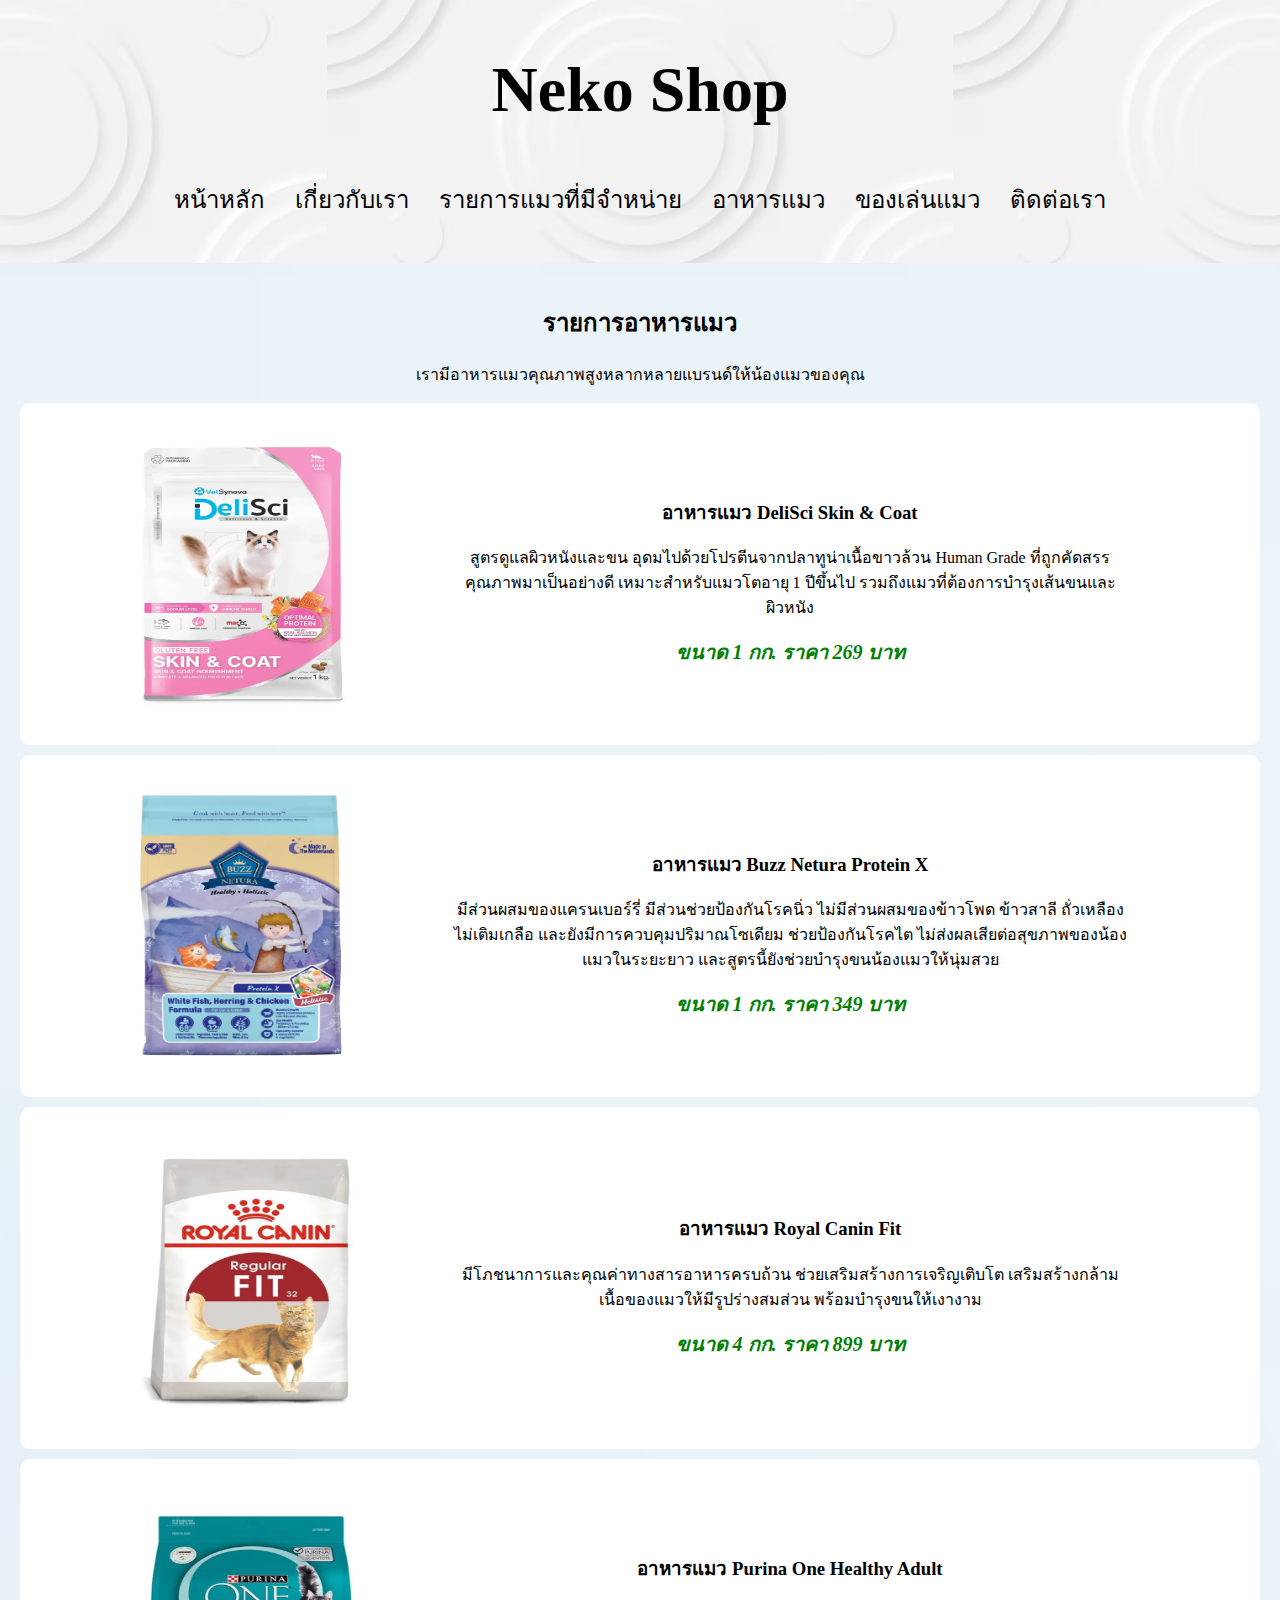
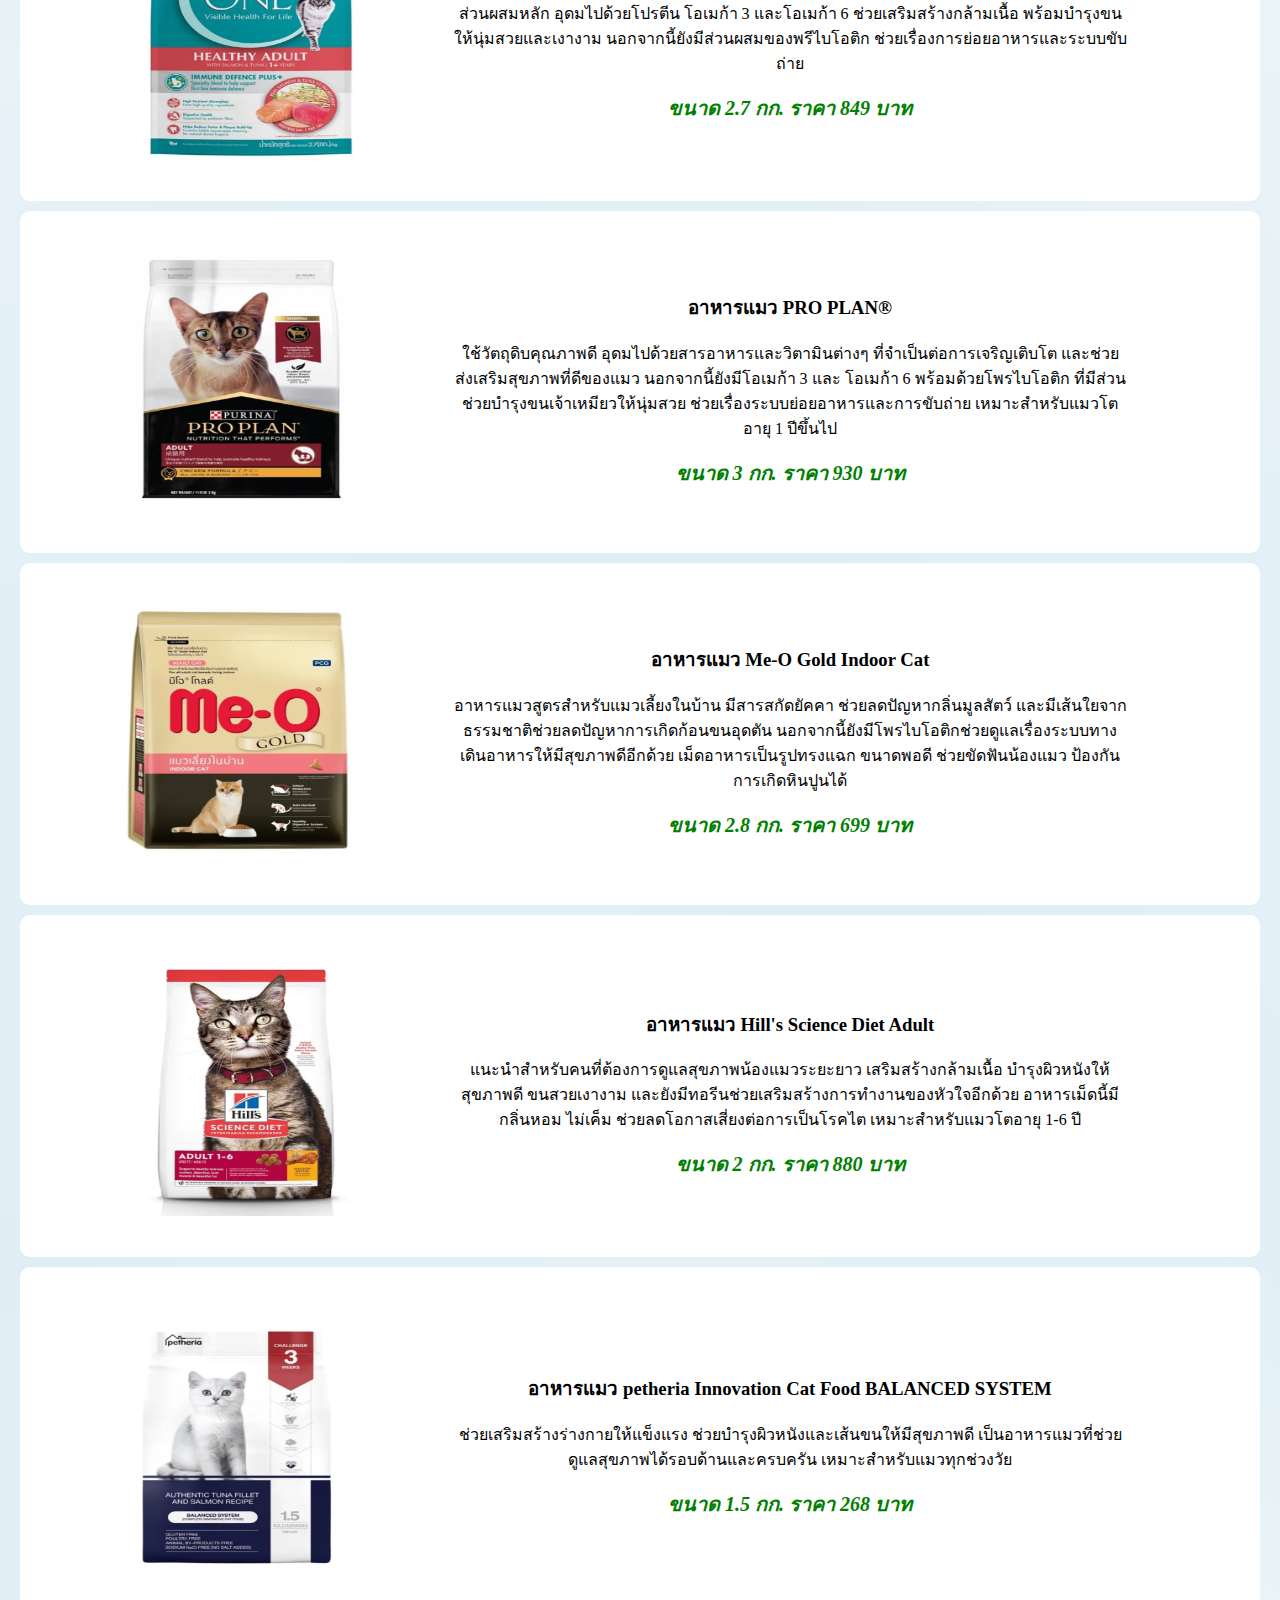
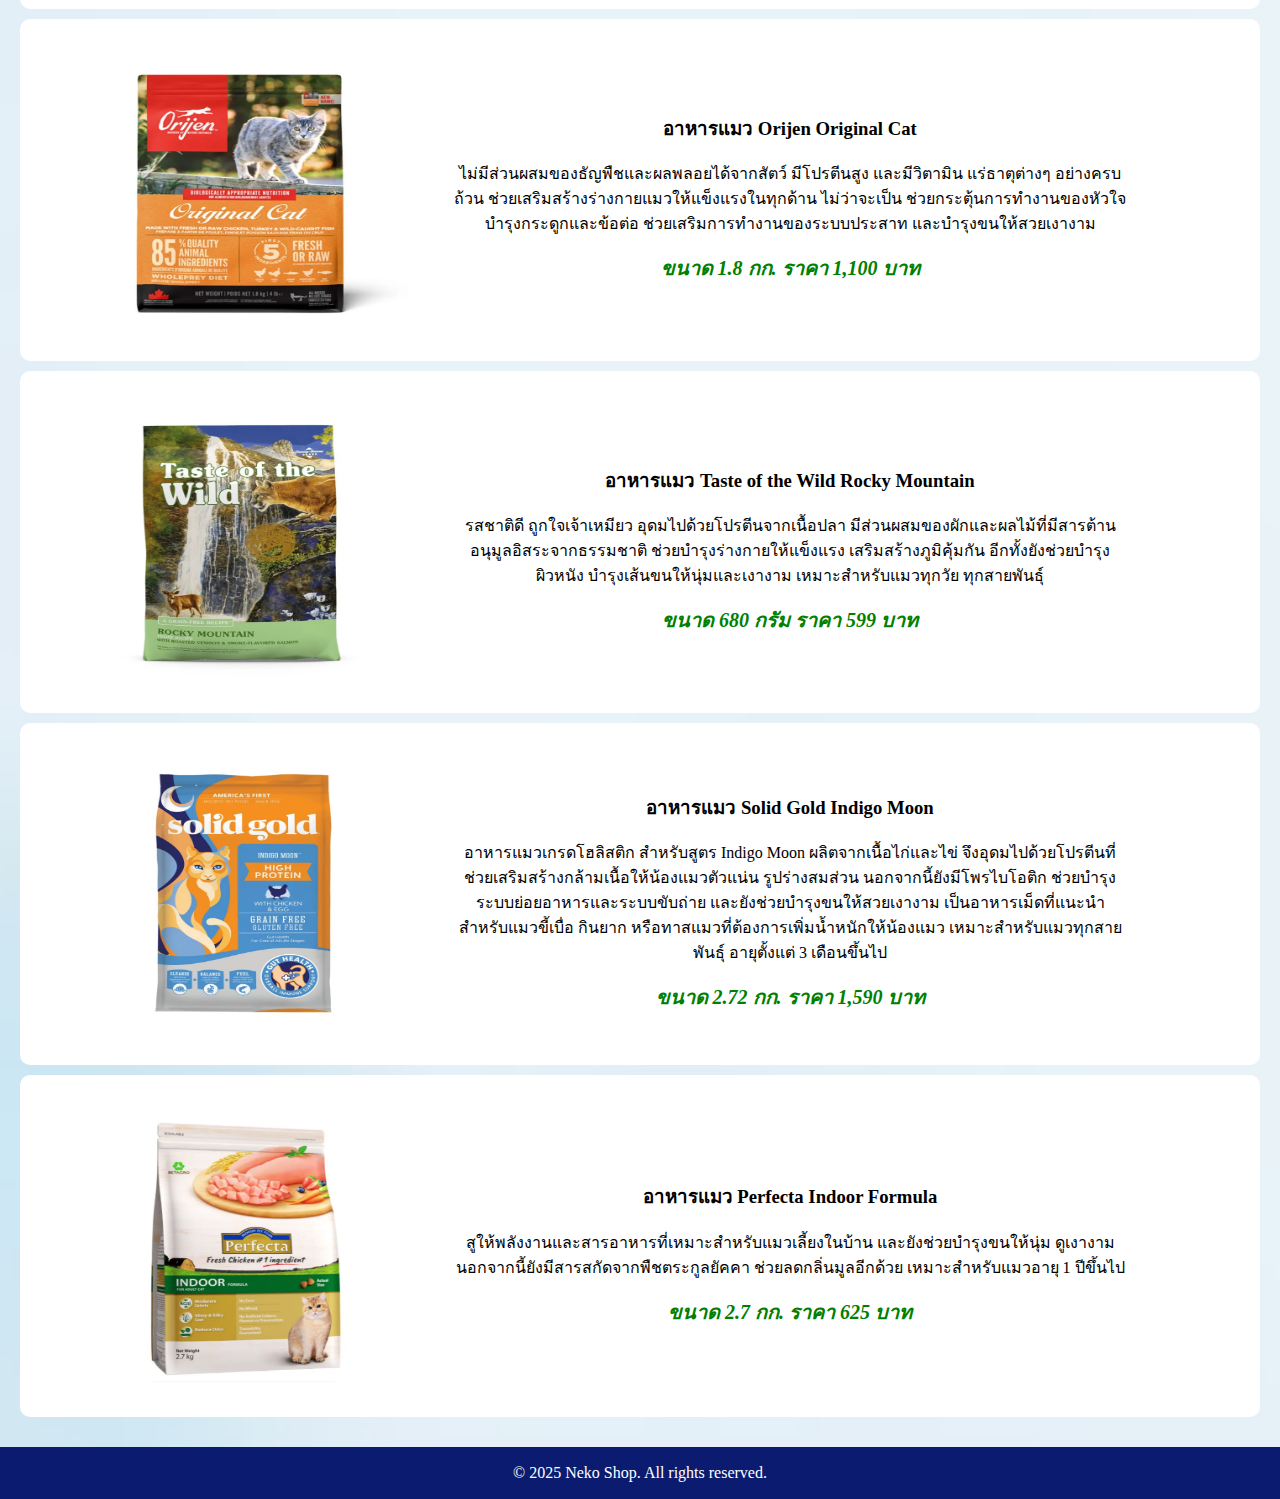
<file: my1stcategory.html>
<!DOCTYPE html>
<html lang="th">

<head>
    <meta charset="UTF-8">
    <meta name="viewport" content="width=device-width, initial-scale=1.0">
    <title>my1stcategory</title>
    <link rel="stylesheet" href="mystyle.css">
</head>

<body>
    <header>
        <h1>Neko Shop</h1>
        <nav>
            <ul>
                <li><a href="index.html#home">หน้าหลัก</a></li>
                <li><a href="index.html#about">เกี่ยวกับเรา</a></li>
                <li><a href="index.html#products">รายการแมวที่มีจำหน่าย</a></li>
                <li><a href="my1stcategory.html#petfood">อาหารแมว</a></li>
                <li><a href="my2ndcategory.html#pettoys">ของเล่นแมว</a></li>
                <li><a href="index.html#contact">ติดต่อเรา</a></li>
            </ul>
        </nav>
    </header>

    <section id="petfood">
        <h2>รายการอาหารแมว</h2>
        <p>เรามีอาหารแมวคุณภาพสูงหลากหลายแบรนด์ให้น้องแมวของคุณ</p>

        <div class="product">
            <table>
                <tr>
                    <td><img src="./resources/DeliSci Skin & Coat.jpg" alt="อาหารแมว"></td>
                    <td>
                        <h3>อาหารแมว DeliSci Skin & Coat</h3>
                        <p>สูตรดูแลผิวหนังและขน อุดมไปด้วยโปรตีนจากปลาทูน่าเนื้อขาวล้วน Human Grade ที่ถูกคัดสรรคุณภาพมาเป็นอย่างดี 
                            เหมาะสำหรับแมวโตอายุ 1 ปีขึ้นไป รวมถึงแมวที่ต้องการบำรุงเส้นขนและผิวหนัง</p>
                        <span>ขนาด 1 กก. ราคา 269 บาท</span>
                    </td>
                </tr>
            </table>
        </div>

        <div class="product">
            <table>
                <tr>
                    <td><img src="./resources/Buzz Netura Protein X.jpg" alt="อาหารแมว"></td>
                    <td>
                        <h3>อาหารแมว Buzz Netura Protein X</h3>
                        <p>มีส่วนผสมของแครนเบอร์รี่ มีส่วนช่วยป้องกันโรคนิ่ว ไม่มีส่วนผสมของข้าวโพด ข้าวสาลี ถั่วเหลือง ไม่เติมเกลือ 
                            และยังมีการควบคุมปริมาณโซเดียม ช่วยป้องกันโรคไต ไม่ส่งผลเสียต่อสุขภาพของน้องแมวในระยะยาว และสูตรนี้ยังช่วยบำรุงขนน้องแมวให้นุ่มสวย</p>
                        <span>ขนาด 1 กก. ราคา 349 บาท</span>
                    </td>
                </tr>
            </table>
        </div>

        <div class="product">
            <table>
                <tr>
                    <td><img src="./resources/Royal Canin Fit.jpg" alt="อาหารแมว"></td>
                    <td>
                        <h3>อาหารแมว Royal Canin Fit</h3>
                        <p>มีโภชนาการและคุณค่าทางสารอาหารครบถ้วน ช่วยเสริมสร้างการเจริญเติบโต เสริมสร้างกล้ามเนื้อของแมวให้มีรูปร่างสมส่วน พร้อมบำรุงขนให้เงางาม</p>
                        <span>ขนาด 4 กก. ราคา 899 บาท</span>
                    </td>
                </tr>
            </table>
        </div>

        <div class="product">
            <table>
                <tr>
                    <td><img src="./resources/Purina One Healthy Adult.jpg" alt="อาหารแมว"></td>
                    <td>
                        <h3>อาหารแมว Purina One Healthy Adult</h3>
                        <p>ส่วนผสมหลัก อุดมไปด้วยโปรตีน โอเมก้า 3 และโอเมก้า 6 ช่วยเสริมสร้างกล้ามเนื้อ พร้อมบำรุงขนให้นุ่มสวยและเงางาม 
                            นอกจากนี้ยังมีส่วนผสมของพรีไบโอติก ช่วยเรื่องการย่อยอาหารและระบบขับถ่าย</p>
                        <span>ขนาด 2.7 กก. ราคา 849 บาท</span>
                    </td>
                </tr>
            </table>
        </div>

        <div class="product">
            <table>
                <tr>
                    <td><img src="./resources/PRO PLAN®.jpg" alt="อาหารแมว"></td>
                    <td>
                        <h3>อาหารแมว PRO PLAN®</h3>
                        <p>ใช้วัตถุดิบคุณภาพดี อุดมไปด้วยสารอาหารและวิตามินต่างๆ ที่จำเป็นต่อการเจริญเติบโต และช่วยส่งเสริมสุขภาพที่ดีของแมว นอกจากนี้ยังมีโอเมก้า 3 และ 
                            โอเมก้า 6 พร้อมด้วยโพรไบโอติก ที่มีส่วนช่วยบำรุงขนเจ้าเหมียวให้นุ่มสวย ช่วยเรื่องระบบย่อยอาหารและการขับถ่าย เหมาะสำหรับแมวโตอายุ 1 ปีขึ้นไป</p>
                        <span>ขนาด 3 กก. ราคา 930 บาท</span>
                    </td>
                </tr>
            </table>
        </div>

        <div class="product">
            <table>
                <tr>
                    <td><img src="./resources/Me-O Gold Indoor Cat.jpg" alt="อาหารแมว"></td>
                    <td>
                        <h3>อาหารแมว Me-O Gold Indoor Cat</h3>
                        <p>อาหารแมวสูตรสำหรับแมวเลี้ยงในบ้าน มีสารสกัดยัคคา ช่วยลดปัญหากลิ่นมูลสัตว์ และมีเส้นใยจากธรรมชาติช่วยลดปัญหาการเกิดก้อนขนอุดตัน 
                            นอกจากนี้ยังมีโพรไบโอติกช่วยดูแลเรื่องระบบทางเดินอาหารให้มีสุขภาพดีอีกด้วย เม็ดอาหารเป็นรูปทรงแฉก ขนาดพอดี ช่วยขัดฟันน้องแมว 
                            ป้องกันการเกิดหินปูนได้</p>
                        <span>ขนาด 2.8 กก. ราคา 699 บาท</span>
                    </td>
                </tr>
            </table>
        </div>

        <div class="product">
            <table>
                <tr>
                    <td><img src="./resources/Hill's Science Diet Adult.jpg" alt="อาหารแมว"></td>
                    <td>
                        <h3>อาหารแมว Hill's Science Diet Adult</h3>
                        <p>แนะนำสำหรับคนที่ต้องการดูแลสุขภาพน้องแมวระยะยาว เสริมสร้างกล้ามเนื้อ บำรุงผิวหนังให้สุขภาพดี ขนสวยเงางาม 
                            และยังมีทอรีนช่วยเสริมสร้างการทำงานของหัวใจอีกด้วย อาหารเม็ดนี้มีกลิ่นหอม ไม่เค็ม ช่วยลดโอกาสเสี่ยงต่อการเป็นโรคไต 
                            เหมาะสำหรับแมวโตอายุ 1-6 ปี</p>
                        <span>ขนาด 2 กก. ราคา 880 บาท</span>
                    </td>
                </tr>
            </table>
        </div>

        <div class="product">
            <table>
                <tr>
                    <td><img src="./resources/petheria Innovation Cat Food BALANCED SYSTEM.jpg" alt="อาหารแมว"></td>
                    <td>
                        <h3>อาหารแมว petheria Innovation Cat Food BALANCED SYSTEM</h3>
                        <p>ช่วยเสริมสร้างร่างกายให้แข็งแรง ช่วยบำรุงผิวหนังและเส้นขนให้มีสุขภาพดี เป็นอาหารแมวที่ช่วยดูแลสุขภาพได้รอบด้านและครบครัน 
                            เหมาะสำหรับแมวทุกช่วงวัย</p>
                        <span>ขนาด 1.5 กก. ราคา 268 บาท</span>
                    </td>
                </tr>
            </table>
        </div>

        <div class="product">
            <table>
                <tr>
                    <td><img src="./resources/Orijen Original Cat.jpg" alt="อาหารแมว"></td>
                    <td>
                        <h3>อาหารแมว Orijen Original Cat</h3>
                        <p>ไม่มีส่วนผสมของธัญพืชและผลพลอยได้จากสัตว์ มีโปรตีนสูง และมีวิตามิน แร่ธาตุต่างๆ อย่างครบถ้วน ช่วยเสริมสร้างร่างกายแมวให้แข็งแรงในทุกด้าน 
                            ไม่ว่าจะเป็น ช่วยกระตุ้นการทำงานของหัวใจ บำรุงกระดูกและข้อต่อ ช่วยเสริมการทำงานของระบบประสาท และบำรุงขนให้สวยเงางาม</p>
                        <span>ขนาด 1.8 กก. ราคา 1,100 บาท</span>
                    </td>
                </tr>
            </table>
        </div>

        <div class="product">
            <table>
                <tr>
                    <td><img src="./resources/Taste of the Wild Rocky Mountain.jpg" alt="อาหารแมว"></td>
                    <td>
                        <h3>อาหารแมว Taste of the Wild Rocky Mountain</h3>
                        <p>รสชาติดี ถูกใจเจ้าเหมียว อุดมไปด้วยโปรตีนจากเนื้อปลา มีส่วนผสมของผักและผลไม้ที่มีสารต้านอนุมูลอิสระจากธรรมชาติ ช่วยบำรุงร่างกายให้แข็งแรง 
                            เสริมสร้างภูมิคุ้มกัน อีกทั้งยังช่วยบำรุงผิวหนัง บำรุงเส้นขนให้นุ่มและเงางาม เหมาะสำหรับแมวทุกวัย ทุกสายพันธ์ุ</p>
                        <span>ขนาด 680 กรัม ราคา 599 บาท</span>
                    </td>
                </tr>
            </table>
        </div>

        <div class="product">
            <table>
                <tr>
                    <td><img src="./resources/Solid Gold Indigo Moon.jpg" alt="อาหารแมว"></td>
                    <td>
                        <h3>อาหารแมว Solid Gold Indigo Moon</h3>
                        <p>อาหารแมวเกรดโฮลิสติก สำหรับสูตร Indigo Moon ผลิตจากเนื้อไก่และไข่ จึงอุดมไปด้วยโปรตีนที่ช่วยเสริมสร้างกล้ามเนื้อให้น้องแมวตัวแน่น 
                        รูปร่างสมส่วน  นอกจากนี้ยังมีโพรไบโอติก ช่วยบำรุงระบบย่อยอาหารและระบบขับถ่าย และยังช่วยบำรุงขนให้สวยเงางาม 
                        เป็นอาหารเม็ดที่แนะนำสำหรับแมวขี้เบื่อ กินยาก หรือทาสแมวที่ต้องการเพิ่มน้ำหนักให้น้องแมว เหมาะสำหรับแมวทุกสายพันธ์ุ อายุตั้งแต่ 3 เดือนขึ้นไป </p>
                        <span>ขนาด 2.72 กก. ราคา 1,590 บาท</span>
                    </td>
                </tr>
            </table>
        </div>

        <div class="product">
            <table>
                <tr>
                    <td><img src="./resources/Perfecta Indoor Formula.jpg" alt="อาหารแมว"></td>
                    <td>
                        <h3>อาหารแมว Perfecta Indoor Formula</h3>
                        <p>สูให้พลังงานและสารอาหารที่เหมาะสำหรับแมวเลี้ยงในบ้าน และยังช่วยบำรุงขนให้นุ่ม ดูเงางาม นอกจากนี้ยังมีสารสกัดจากพืชตระกูลยัคคา 
                            ช่วยลดกลิ่นมูลอีกด้วย เหมาะสำหรับแมวอายุ 1 ปีขึ้นไป</p>
                        <span>ขนาด 2.7 กก. ราคา 625 บาท</span>
                    </td>
                </tr>
            </table>
        </div>
    </section>

    <footer>
        <p>&copy; 2025 Neko Shop. All rights reserved.</p>
    </footer>
</body>

</html>

<!--อ้างอิงจาก https://www.thairath.co.th/shopping/pets/1000598-->
</file>
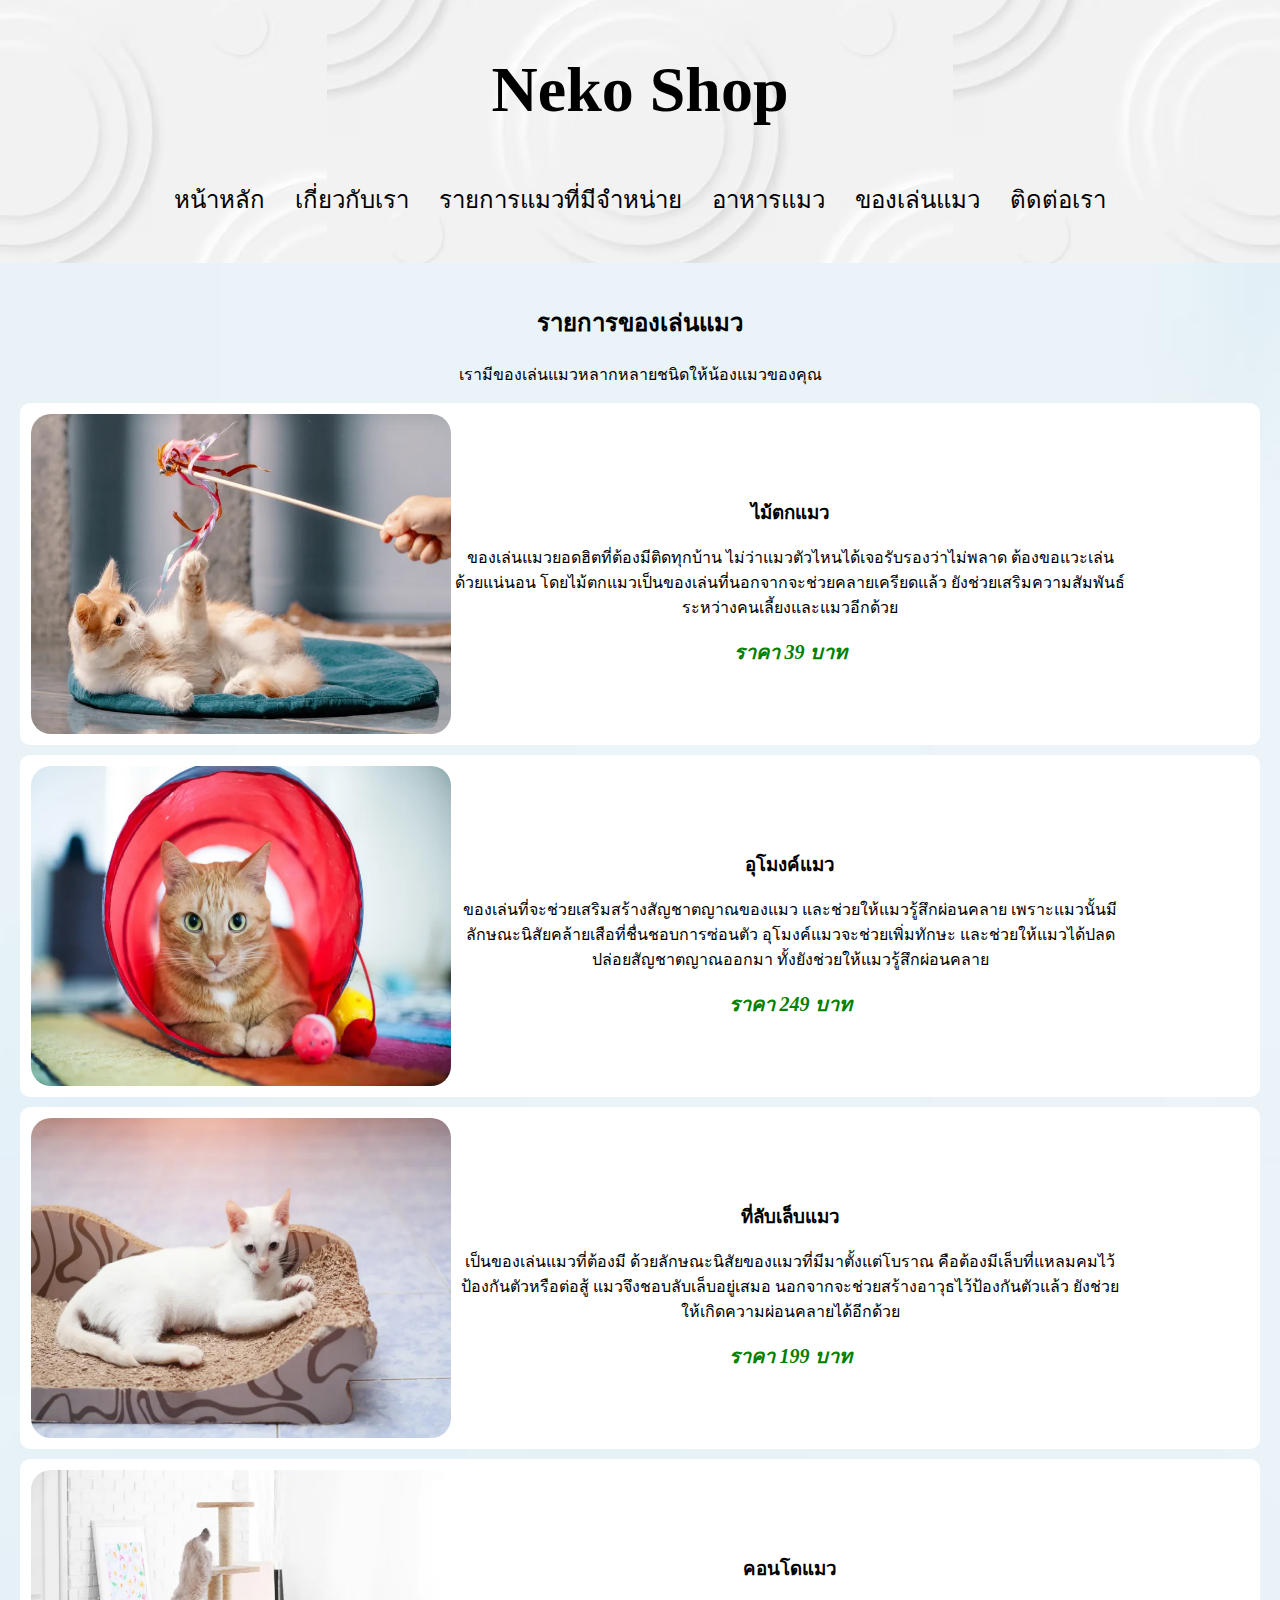
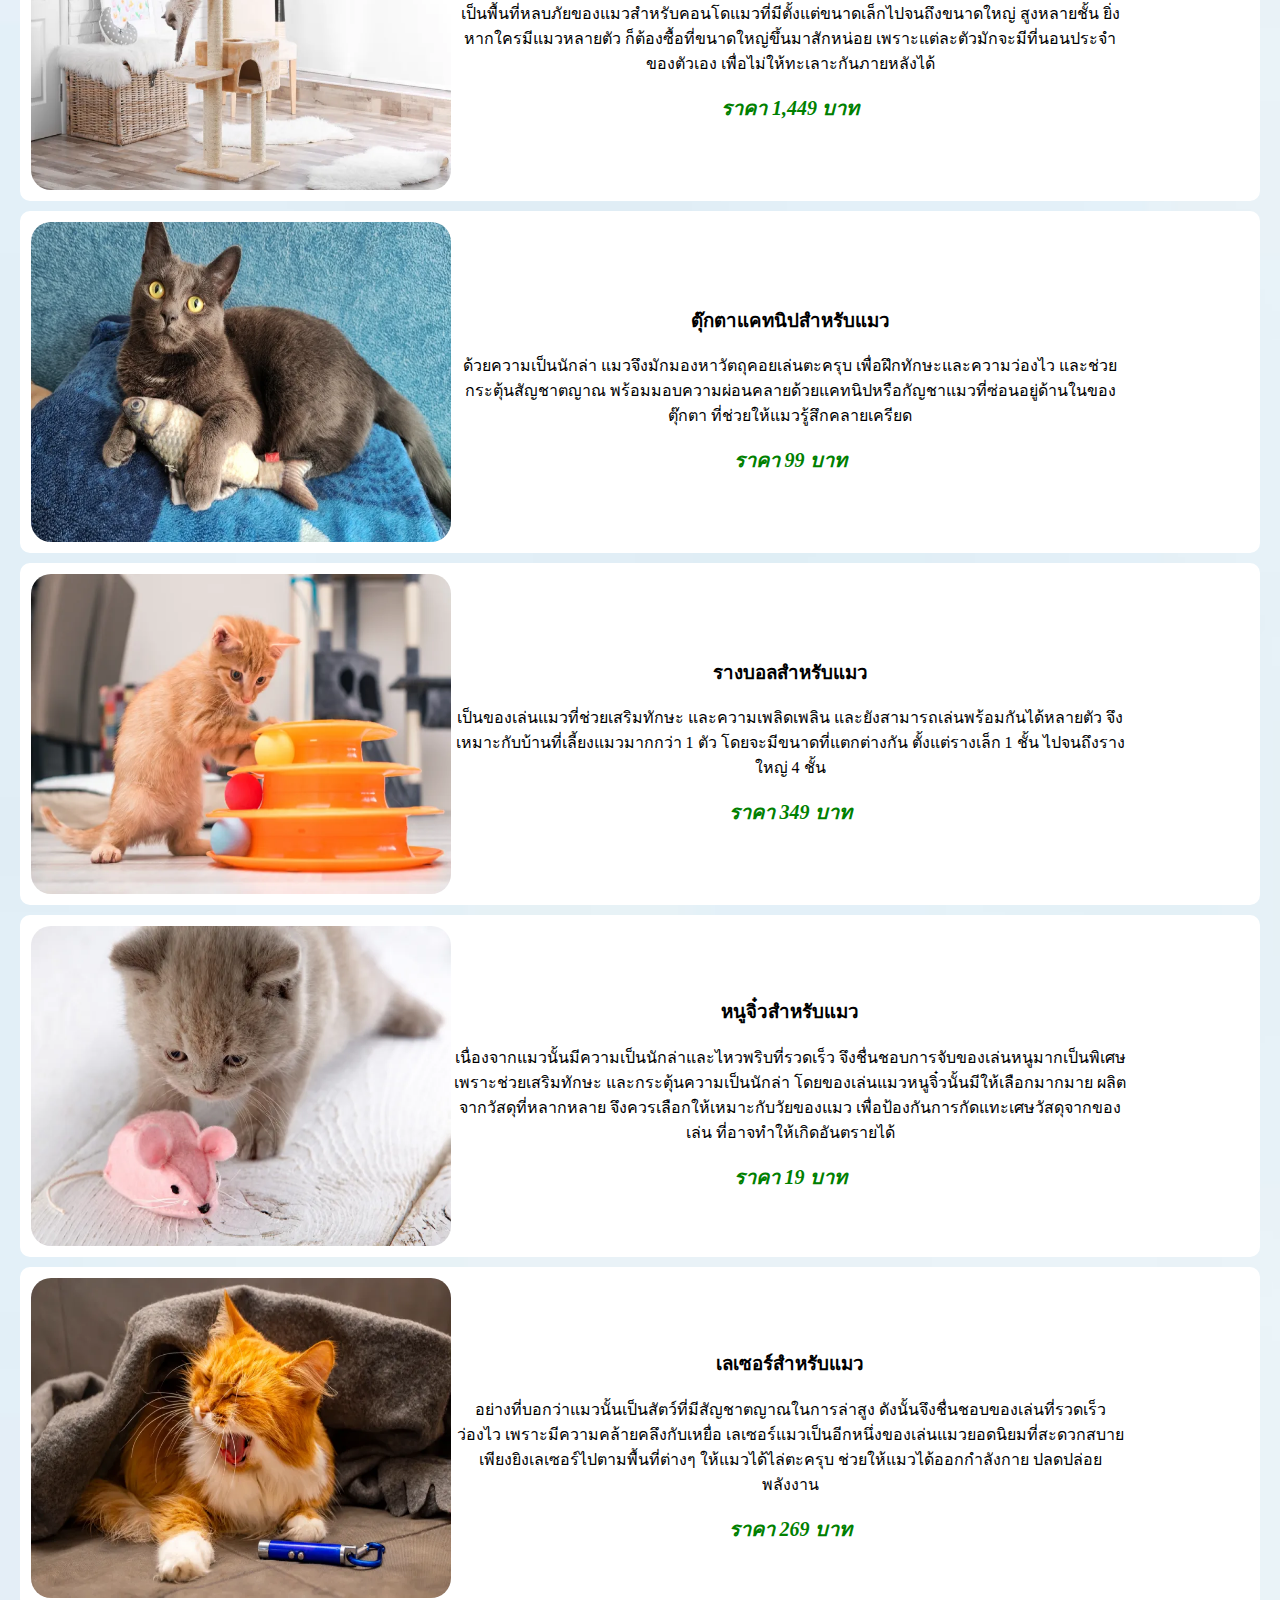
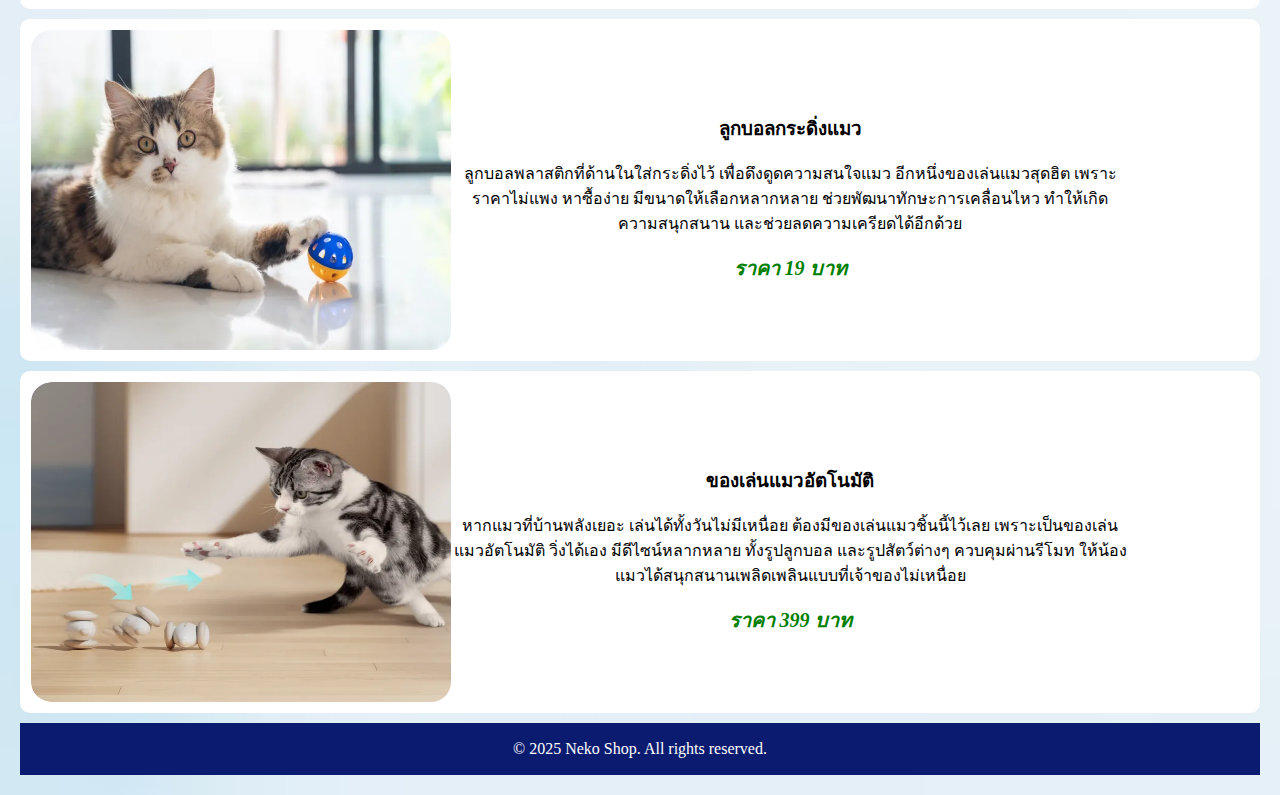
<file: my2ndcategory.html>
<!DOCTYPE html>
<html lang="th">

<head>
    <meta charset="UTF-8">
    <meta name="viewport" content="width=device-width, initial-scale=1.0">
    <title>my2ndcategory</title>
    <link rel="stylesheet" href="mystyle.css">
</head>

<body>
    <header>
        <h1>Neko Shop</h1>
        <nav>
            <ul>
                <li><a href="index.html#home">หน้าหลัก</a></li>
                <li><a href="index.html#about">เกี่ยวกับเรา</a></li>
                <li><a href="index.html#products">รายการแมวที่มีจำหน่าย</a></li>
                <li><a href="my1stcategory.html#petfood">อาหารแมว</a></li>
                <li><a href="my2ndcategory.html#pettoys">ของเล่นแมว</a></li>
                <li><a href="index.html#contact">ติดต่อเรา</a></li>
            </ul>
        </nav>
    </header>

    <section id="pettoys">
        <h2>รายการของเล่นแมว</h2>
        <p>เรามีของเล่นแมวหลากหลายชนิดให้น้องแมวของคุณ</p>

        <div class="product">
            <table>
                <tr>
                    <td><img src="./resources/cat_toy_1.jpg" alt="ของเล่นแมว"></td>
                    <td>
                        <h3>ไม้ตกแมว</h3>
                        <p>ของเล่นแมวยอดฮิตที่ต้องมีติดทุกบ้าน ไม่ว่าแมวตัวไหนได้เจอรับรองว่าไม่พลาด ต้องขอแวะเล่นด้วยแน่นอน 
                            โดยไม้ตกแมวเป็นของเล่นที่นอกจากจะช่วยคลายเครียดแล้ว ยังช่วยเสริมความสัมพันธ์ระหว่างคนเลี้ยงและแมวอีกด้วย</p>
                        <span>ราคา 39 บาท</span>
                    </td>
                </tr>
            </table>
        </div>

        <div class="product">
            <table>
                <tr>
                    <td><img src="./resources/cat_toy_2.jpg" alt="ของเล่นแมว"></td>
                    <td>
                        <h3>อุโมงค์แมว</h3>
                        <p>ของเล่นที่จะช่วยเสริมสร้างสัญชาตญาณของแมว และช่วยให้แมวรู้สึกผ่อนคลาย เพราะแมวนั้นมีลักษณะนิสัยคล้ายเสือที่ชื่นชอบการซ่อนตัว 
                            อุโมงค์แมวจะช่วยเพิ่มทักษะ และช่วยให้แมวได้ปลดปล่อยสัญชาตญาณออกมา ทั้งยังช่วยให้แมวรู้สึกผ่อนคลาย</p>
                        <span>ราคา 249 บาท</span>
                    </td>
                </tr>
            </table>
        </div>

        <div class="product">
            <table>
                <tr>
                    <td><img src="./resources/cat_toy_3.jpg" alt="ของเล่นแมว"></td>
                    <td>
                        <h3>ที่ลับเล็บแมว</h3>
                        <p>เป็นของเล่นแมวที่ต้องมี ด้วยลักษณะนิสัยของแมวที่มีมาตั้งแต่โบราณ คือต้องมีเล็บที่แหลมคมไว้ป้องกันตัวหรือต่อสู้ แมวจึงชอบลับเล็บอยู่เสมอ 
                            นอกจากจะช่วยสร้างอาวุธไว้ป้องกันตัวแล้ว ยังช่วยให้เกิดความผ่อนคลายได้อีกด้วย</p>
                        <span>ราคา 199 บาท</span>
                    </td>
                </tr>
            </table>
        </div>

        <div class="product">
            <table>
                <tr>
                    <td><img src="./resources/cat_toy_4.jpg" alt="ของเล่นแมว"></td>
                    <td>
                        <h3>คอนโดแมว</h3>
                        <p>เป็นพื้นที่หลบภัยของแมวสำหรับคอนโดแมวที่มีตั้งแต่ขนาดเล็กไปจนถึงขนาดใหญ่ สูงหลายชั้น ยิ่งหากใครมีแมวหลายตัว 
                            ก็ต้องซื้อที่ขนาดใหญ่ขึ้นมาสักหน่อย เพราะแต่ละตัวมักจะมีที่นอนประจำของตัวเอง เพื่อไม่ให้ทะเลาะกันภายหลังได้</p>
                        <span>ราคา 1,449 บาท</span>
                    </td>
                </tr>
            </table>
        </div>

        <div class="product">
            <table>
                <tr>
                    <td><img src="./resources/cat_toy_5.jpg" alt="ของเล่นแมว"></td>
                    <td>
                        <h3>ตุ๊กตาแคทนิปสำหรับแมว</h3>
                        <p>ด้วยความเป็นนักล่า แมวจึงมักมองหาวัตถุคอยเล่นตะครุบ เพื่อฝึกทักษะและความว่องไว และช่วยกระตุ้นสัญชาตญาณ 
                            พร้อมมอบความผ่อนคลายด้วยแคทนิปหรือกัญชาแมวที่ซ่อนอยู่ด้านในของตุ๊กตา ที่ช่วยให้แมวรู้สึกคลายเครียด</p>
                        <span>ราคา 99 บาท</span>
                    </td>
                </tr>
            </table>
        </div>

        <div class="product">
            <table>
                <tr>
                    <td><img src="./resources/cat_toy_6.jpg" alt="ของเล่นแมว"></td>
                    <td>
                        <h3>รางบอลสำหรับแมว</h3>
                        <p>เป็นของเล่นแมวที่ช่วยเสริมทักษะ และความเพลิดเพลิน และยังสามารถเล่นพร้อมกันได้หลายตัว 
                            จึงเหมาะกับบ้านที่เลี้ยงแมวมากกว่า 1 ตัว โดยจะมีขนาดที่แตกต่างกัน ตั้งแต่รางเล็ก 1 ชั้น ไปจนถึงรางใหญ่ 4 ชั้น</p>
                        <span>ราคา 349 บาท</span>
                    </td>
                </tr>
            </table>
        </div>

        <div class="product">
            <table>
                <tr>
                    <td><img src="./resources/cat_toy_7.jpg" alt="ของเล่นแมว"></td>
                    <td>
                        <h3>หนูจิ๋วสำหรับแมว</h3>
                        <p>เนื่องจากแมวนั้นมีความเป็นนักล่าและไหวพริบที่รวดเร็ว จึงชื่นชอบการจับของเล่นหนูมากเป็นพิเศษ เพราะช่วยเสริมทักษะ และกระตุ้นความเป็นนักล่า 
                            โดยของเล่นแมวหนูจิ๋วนั้นมีให้เลือกมากมาย ผลิตจากวัสดุที่หลากหลาย จึงควรเลือกให้เหมาะกับวัยของแมว เพื่อป้องกันการกัดแทะเศษวัสดุจากของเล่น 
                            ที่อาจทำให้เกิดอันตรายได้</p>
                        <span>ราคา 19 บาท</span>
                    </td>
                </tr>
            </table>
        </div>

        <div class="product">
            <table>
                <tr>
                    <td><img src="./resources/cat_toy_8.jpg" alt="ของเล่นแมว"></td>
                    <td>
                        <h3>เลเซอร์สำหรับแมว</h3>
                        <p>อย่างที่บอกว่าแมวนั้นเป็นสัตว์ที่มีสัญชาตญาณในการล่าสูง ดังนั้นจึงชื่นชอบของเล่นที่รวดเร็วว่องไว เพราะมีความคล้ายคลึงกับเหยื่อ 
                            เลเซอร์แมวเป็นอีกหนึ่งของเล่นแมวยอดนิยมที่สะดวกสบาย เพียงยิงเลเซอร์ไปตามพื้นที่ต่างๆ ให้แมวได้ไล่ตะครุบ ช่วยให้แมวได้ออกกำลังกาย 
                            ปลดปล่อยพลังงาน</p>
                        <span>ราคา 269 บาท</span>
                    </td>
                </tr>
            </table>
        </div>

        <div class="product">
            <table>
                <tr>
                    <td><img src="./resources/cat_toy_9.jpg" alt="ของเล่นแมว"></td>
                    <td>
                        <h3>ลูกบอลกระดิ่งแมว</h3>
                        <p>ลูกบอลพลาสติกที่ด้านในใส่กระดิ่งไว้ เพื่อดึงดูดความสนใจแมว อีกหนึ่งของเล่นแมวสุดฮิต เพราะราคาไม่แพง หาซื้อง่าย 
                            มีขนาดให้เลือกหลากหลาย ช่วยพัฒนาทักษะการเคลื่อนไหว ทำให้เกิดความสนุกสนาน และช่วยลดความเครียดได้อีกด้วย</p>
                        <span>ราคา 19 บาท</span>
                    </td>
                </tr>
            </table>
        </div>

        <div class="product">
            <table>
                <tr>
                    <td><img src="./resources/cat_toy_10.jpg" alt="ของเล่นแมว"></td>
                    <td>
                        <h3>ของเล่นแมวอัตโนมัติ</h3>
                        <p>หากแมวที่บ้านพลังเยอะ เล่นได้ทั้งวันไม่มีเหนื่อย ต้องมีของเล่นแมวชิ้นนี้ไว้เลย เพราะเป็นของเล่นแมวอัตโนมัติ วิ่งได้เอง 
                            มีดีไซน์หลากหลาย ทั้งรูปลูกบอล และรูปสัตว์ต่างๆ ควบคุมผ่านรีโมท ให้น้องแมวได้สนุกสนานเพลิดเพลินแบบที่เจ้าของไม่เหนื่อย</p>
                        <span>ราคา 399 บาท</span>
                    </td>
                </tr>
            </table>
        </div>

    <footer>
        <p>&copy; 2025 Neko Shop. All rights reserved.</p>
    </footer>
</body>

</html>

<!--อ้างอิงจาก https://www.ktc.co.th/article/lifestyle/pet/cat-toys-->
</file>
<file: mystyle.css>
body {
    background-image: url('./resources/bg.jpeg');
    background-repeat: no-repeat;
    background-size: cover;
    background-position: initial;
    margin: 0;
    padding: 0;
}

header {
    background-image: url('./resources/head_bg.jpg');
    background-size: initial;
    background-position: center;
    color: rgb(0, 0, 0);
    text-align: center;
    font-size: 32px;
    padding: 10px 0;
}

nav ul {
    display: flex;
    list-style-type: none;
    justify-content: center;
    font-size: 24px;
    padding: 10px;
}

nav ul li {
    margin: 0 15px;
}

nav ul li a {
    text-decoration: none;
    color: rgb(0, 0, 0);
}

#home, #about, #products, #contact, #petfood ,#pettoys {
    
    padding: 20px;
    text-align: center;
}

table {
    width: 90%;
    border-collapse: collapse;
}

.product, .contact{
    border-radius: 10px;
    background-color: white;
    padding: 10px;
    margin-bottom: 10px;
    text-align: center;
}

.product img {
    width: 420px;
    height: 320px;
    display: block;
    margin: 0 auto;
    border-radius: 20px;
}

span {
    font-style: italic;
    font-weight: bold;
    font-size: 15pt;
    color: green;
}

footer {
    text-align: center;
    background-color: #0a1b70;
    color: white;
    padding: 1px; ;
}

/* อ้างอิงจาก
https://www.google.com/url?sa=i&url=https%3A%2F%2Fwww.stephendunford.com%2F&psig=AOvVaw296orCHIw__gsLROPrOX5T&ust=1758249048049000&source=images&cd=vfe&opi=89978449&ved=0CAMQjB1qFwoTCOiop5Wk4Y8DFQAAAAAdAAAAABAL
https://img.freepik.com/premium-vector/white-colour-ui-background-with-circle-pattern_665888-231.jpg
*/
</file>
